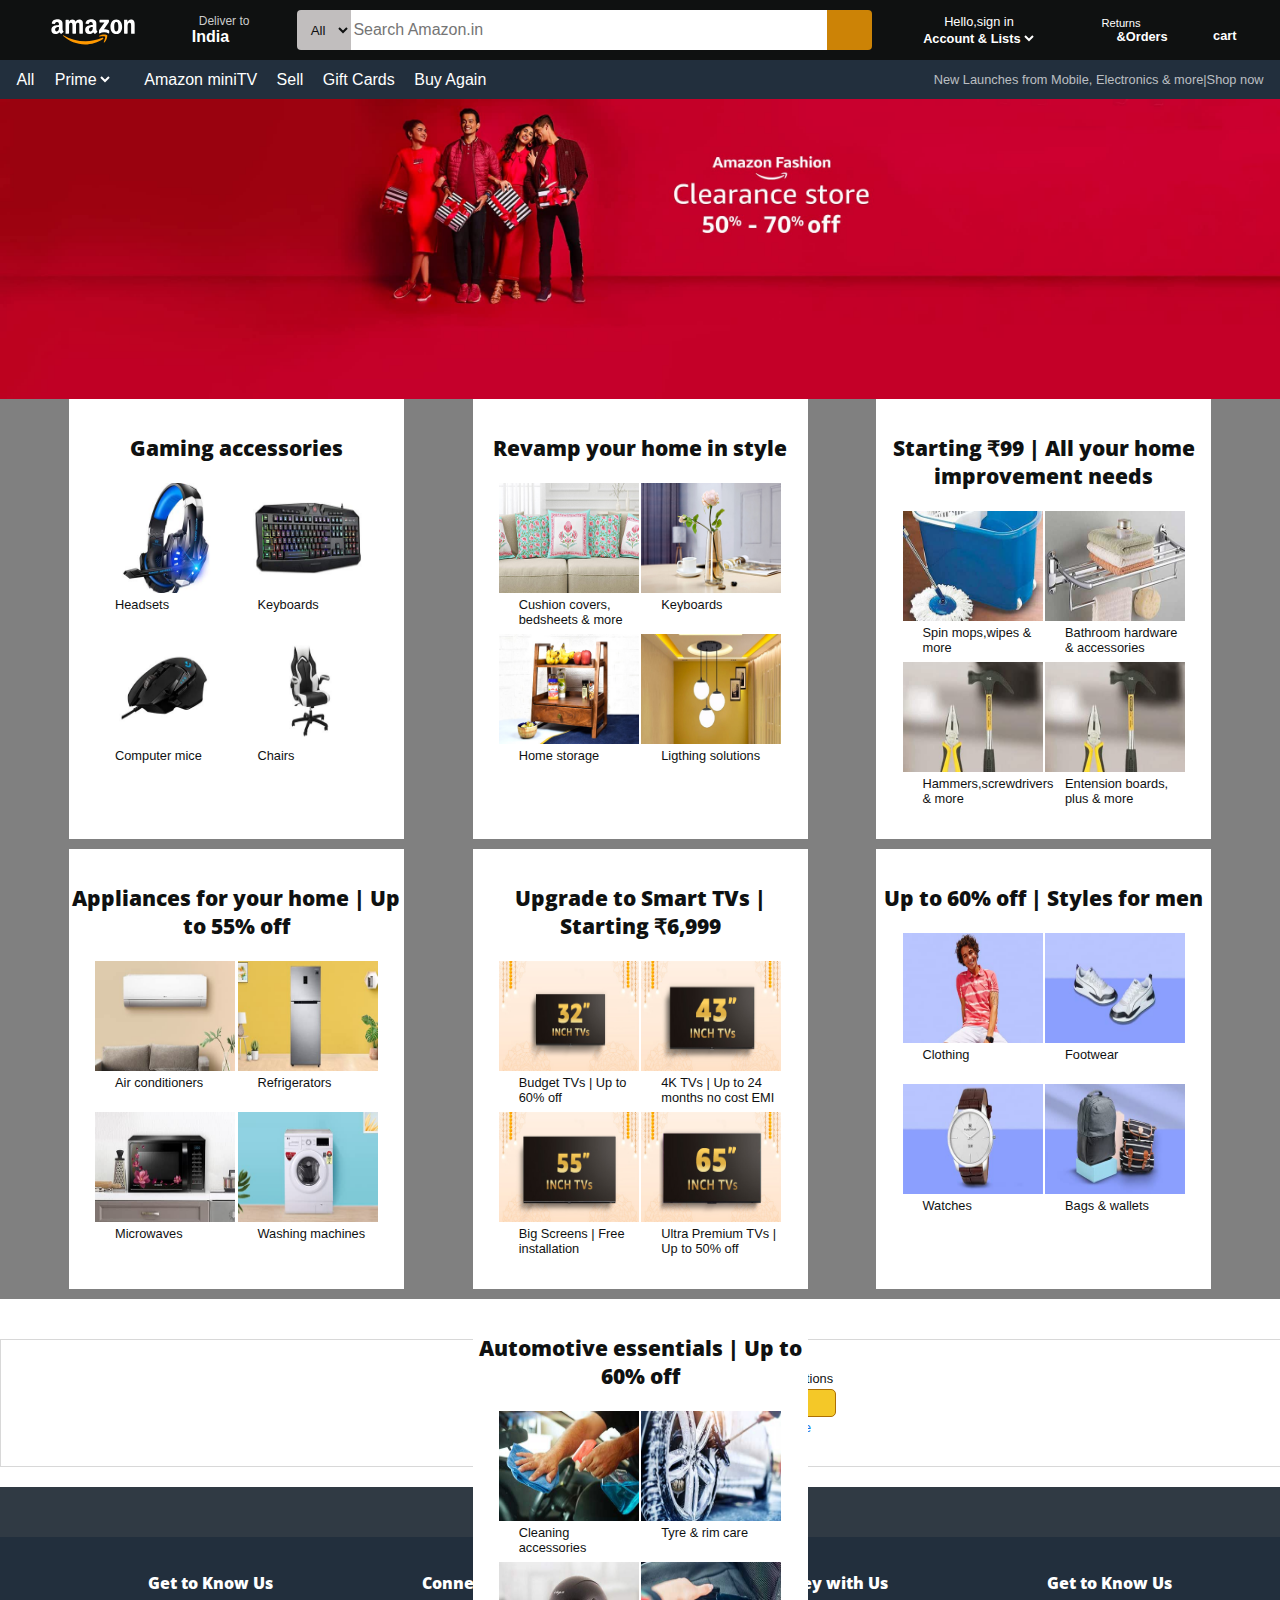
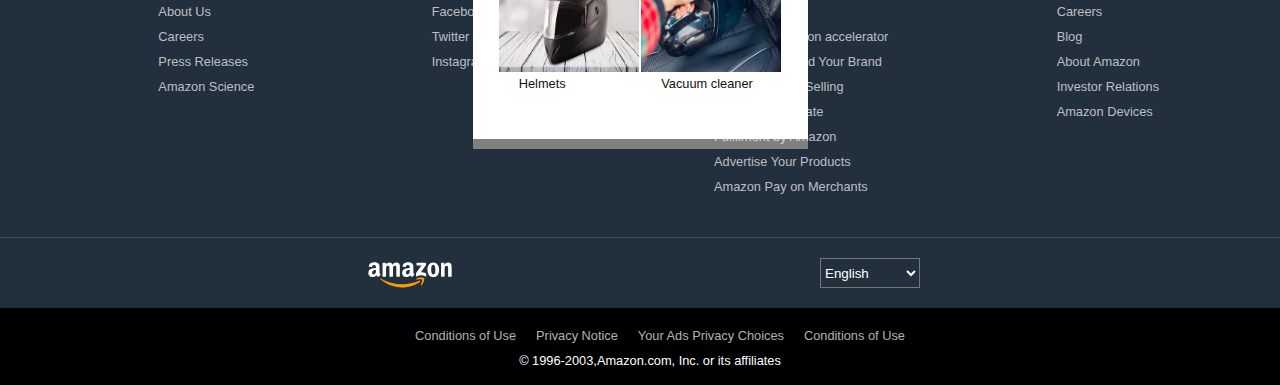
<file: index.html>
<!DOCTYPE html>
<html lang="en">
<head>
    <meta charset="UTF-8">
    <meta name="viewport" content="width=device-width, initial-scale=1.0">
    <title>Amzn Clone</title>
    <link rel="stylesheet" href="https://cdnjs.cloudflare.com/ajax/libs/font-awesome/6.5.1/css/all.min.css" 
    integrity="sha512-DTOQO9RWCH3ppGqcWaEA1BIZOC6xxalwEsw9c2QQeAIftl+Vegovlnee1c9QX4TctnWMn13TZye+giMm8e2LwA==" 
    crossorigin="anonymous" 
    referrerpolicy="no-referrer" />
    <link rel="preconnect" href="https://fonts.googleapis.com">
    <link rel="preconnect" href="https://fonts.gstatic.com" crossorigin>
    <link href="https://fonts.googleapis.com/css2?family=Open+Sans:wght@500&display=swap" rel="stylesheet">
    <link rel="stylesheet" href="style.css">
</head>
<body>
    <header>
        <div class="navbar">
            <div class="nav-logo border">
                <div class="logo"></div>
            </div>
            <div class="nav-address border">
                <p class="add-first">Deliver to</p>
                <div class="address-icon">
                    <i class="fa-solid fa-location-dot"></i>
                    <p class="add-sec">India</p>
                </div>
            </div>
            <div class="navsearch">
                <select class="search-select">
                    <option>All</option>
                </select>
                <input placeholder="Search Amazon.in" class="search-input">
                <div class="searchicon">
                    <i class="fa-solid fa-magnifying-glass" style="color: black;"></i>
                </div>
            </div>
            <div class="account-lists border">
                <div class="hello">
                    <p style="color: white;">Hello,sign in</p>
                </div>
                <select class="acc-select">
                    <option>
                        Account & Lists
                    </option>
                </select>
            </div>
            <div class="orders border">
                <p class="hello" style="color:white;">Returns</p>
                <p><span style="font-weight: bold; font-size: 0.8rem;">&Orders</span></p>
            </div>
            <div class="cart border">
                <i class="fa-solid fa-cart-shopping"></i>
                cart
            </div>
        </div>
        <div class="panel">
            <div class="all">
                <i class="fa-solid fa-bars"></i>
                All
            </div>
            <div class="Prime">
                <select class="pm">
                    <option>Prime</option>
                </select>
            </div>
            <div class="other-elements">
                <a href="#">Amazon miniTV</a>
                <a href="#">Sell</a>
                <a href="#">Gift Cards</a>
                <a href="#">Buy Again</a>
            </div>
            <div class="deals">
                <p style="color: rgba(255,255,255,0.7);">New Launches from Mobile, Electronics & more|Shop now</p>
            </div>
        </div>
    </header>
    <div class="hero"></div>
    <div class="boxes">
        <div class="box1 box">
            <h2>Gaming accessories</h2>
            <div class="row1">
                <div class="row1-l">
                    <img src="headphon.jpg">
                    <p>Headsets</p>
                </div>
                <div class="row1-l key">
                    <img src="keyboard.jpg">
                     <p>Keyboards</p>   
                </div>
            </div>
            <div class="row1">
                <div class="row1-l mouse">
                    <img src="mouse.jpg">
                    <p>Computer mice</p>
                </div>
                <div class="row1-l chair">
                    <img src="chair.jpg">
                    <p>Chairs</p>
                </div>
            </div>
        </div>
        <div class="boxes">
            <div class="box1 box">
                <h2>Revamp your home in style</h2>
                <div class="row1">
                    <div class="row1-l">
                        <img src="cushion.jpg">
                        <p>Cushion covers, bedsheets & more</p>
                    </div>
                    <div class="row1-l">
                        <img src="decor.jpg">
                        <p>Keyboards</p>   
                    </div>
                </div>
                <div class="row1">
                    <div class="row1-l">
                        <img src="storage.jpg">
                        <p>Home storage</p>
                    </div>
                    <div class="row1-l">
                        <img src="lights.jpg">
                        <p>Ligthing solutions</p>
                    </div>
                </div>
            </div>
        </div>
        <div class="boxes">
            <div class="box1 box">
                <h2>Starting ₹99 | All your home improvement needs</h2>
                <div class="row1">
                    <div class="row1-l ">
                        <img src="mop.jpg">
                        <p>Spin mops,wipes & more</p>
                    </div>
                    <div class="row1-l">
                        <img src="hardware.jpg">
                        <p>Bathroom hardware & accessories</p>   
                    </div>
                </div>
                <div class="row1">
                    <div class="row1-l">
                        <img src="ham.jpg">
                        <p>Hammers,screwdrivers & more</p>
                    </div>
                    <div class="row1-l">
                        <img src="ext.jpg">
                        <p>Entension boards, plus & more</p>
                    </div>
                </div>
            </div>
        </div>
        <div class="boxes">
            <div class="box1 box">
                <h2>Up to 75% off | Headphones</h2>
                <div class="row1">
                    <div class="row1-l ">
                        <img src="boat.jpg">
                        <p>Spin mops,wipes & more</p>
                    </div>
                    <div class="row1-l">
                        <img src="boult.jpg">
                        <p>Bathroom hardware & accessories</p>   
                    </div>
                </div>
                <div class="row1">
                    <div class="row1-l">
                        <img src="noise.jpg">
                        <p>Hammers,screwdrivers & more</p>
                    </div>
                    <div class="row1-l">
                        <img src="zeb.jpg">
                        <p>Entension boards, plus & more</p>
                    </div>
                </div>
            </div>
        </div>
    </div>
    <div class="boxes2">
        <div class="box1 box">
            <h2>Appliances for your home | Up to 55% off</h2>
            <div class="row1">
                <div class="row1-l ">
                    <img src="ac.jpg">
                    <p>Air conditioners</p>
                </div>
                <div class="row1-l key">
                    <img src="fridge.jpg">
                     <p>Refrigerators</p>   
                </div>
            </div>
            <div class="row1">
                <div class="row1-l mouse">
                    <img src="over.jpg">
                    <p>Microwaves</p>
                </div>
                <div class="row1-l chair">
                    <img src="wash.jpg">
                    <p>Washing machines</p>
                </div>
            </div>
        </div>
        <div class="boxes2">
            <div class="box1 box">
                <h2>Upgrade to Smart TVs | Starting ₹6,999</h2>
                <div class="row1">
                    <div class="row1-l ">
                        <img src="32.jpg">
                        <p>Budget TVs | Up to 60% off</p>
                    </div>
                    <div class="row1-l">
                        <img src="43.jpg">
                        <p>4K TVs | Up to 24 months no cost EMI</p>   
                    </div>
                </div>
                <div class="row1">
                    <div class="row1-l">
                        <img src="55.jpg">
                        <p>Big Screens | Free installation</p>
                    </div>
                    <div class="row1-l">
                        <img src="65.jpg">
                        <p>Ultra Premium TVs | Up to 50% off</p>
                    </div>
                </div>
            </div>
        </div>
        <div class="boxes2">
            <div class="box1 box">
                <h2>Up to 60% off | Styles for men</h2>
                <div class="row1">
                    <div class="row1-l headphone">
                        <img src="boy.jpg">
                        <p>Clothing</p>
                    </div>
                    <div class="row1-l">
                        <img src="shoes.jpg">
                        <p>Footwear</p>   
                    </div>
                </div>
                <div class="row1">
                    <div class="row1-l">
                        <img src="watch.jpg">
                        <p>Watches</p>
                    </div>
                    <div class="row1-l">
                        <img src="bag.jpg">
                        <p>Bags & wallets</p>
                    </div>
                </div>
            </div>
        </div>
        <div class="boxes2">
            <div class="box1 box">
                <h2>Automotive essentials | Up to 60% off</h2>
                <div class="row1">
                    <div class="row1-l headphone">
                        <img src="clean.jpg">
                        <p>Cleaning accessories</p>
                    </div>
                    <div class="row1-l">
                        <img src="tyre.jpg">
                        <p>Tyre & rim care</p>   
                    </div>
                </div>
                <div class="row1">
                    <div class="row1-l">
                        <img src="helmet.jpg">
                        <p>Helmets</p>
                    </div>
                    <div class="row1-l">
                        <img src="vaccum.jpg">
                        <p>Vacuum cleaner</p>
                    </div>
                </div>
            </div>
        </div>
    </div>
    <div class="bot-sign">
        <div>
            <p>See personalized recommendations</p>
        </div>
        <div>
            <button>
                Sign in
            </button>
        </div>
        <div class="bot">
            <p>New customer?<a style="color: rgb(17, 122, 234); font-size: 0.8rem;" >Start here</a></p>
        </div>
    </div>
    <footer>
        <div class="back-to-top">
            <button>
                Back to top
            </button>
        </div>
        <div class="panel2">
            <ul>
                <h2>Get to Know Us</h2>
                <a>About Us</a>
                <a>Careers</a>
                <a>Press Releases</a>
                <a>Amazon Science</a>
            </ul>
            <ul>
                <h2>Connect with Us</h2>
                <a>Facebook</a>
                <a>Twitter</a>
                <a>Instagram</a>
            </ul>
            <ul>
                <h2>Make money with Us</h2>
                <a>Sell on Amazon</a>
                <a>Sell under Amazon accelerator</a>
                <a>Product and Build Your Brand</a>
                <a>Amazon Global Selling</a>
                <a>Become an Affiliate</a>
                <a>Fulfilment by Amazon</a>
                <a>Advertise Your Products</a>
                <a>Amazon Pay on Merchants</a>
            </ul>
            <ul>
                <h2>Get to Know Us</h2>
                <a>Careers</a>
                <a>Blog</a>
                <a>About Amazon</a>
                <a>Investor Relations</a>
                <a>Amazon Devices</a>
            </ul>
        </div>
        <div class="panel3">
            <div class="logo-bottom"></div>
            <div class="lan-sel">
                <select>
                    <option>English</option>
                </select>
            </div>
        </div>
        <div class="panel4">
            <ul>
                <a>Conditions of Use</a>
                <a>Privacy Notice</a>
                <a>Your Ads Privacy Choices</a>
                <a>Conditions of Use</a>
            </ul>
            <p style="color: white;">&#169 1996-2003,Amazon.com, Inc. or its affiliates</p>
        </div>
    </footer>
</body>
</html>
</file>
<file: style.css>
*{
    margin: 0;
    font-family: Arial, Helvetica, sans-serif;
    border: border-box;
    color: white;
}

.navbar{
    height: 60px;
    background-color:#0F1111 ;
    display: flex;
    align-items: center;
    justify-content: space-evenly;
}
.nav-logo{
    height: 50px;
    width: 100px;
}

.logo{
    height: 50px;
    background-image: url("amazon-logo.svg");
    background-size: cover;
}

.border{
    border: 2px solid transparent;
}

.pinsymbol{
    width: 50px;
    height: 50px;
    display: inline-block;
}

.border:hover{
    border: 1.5px solid rgb(125, 122, 122);
}

/*location*/

.add-first{
    color: #CCCCCC;
    font-size: 0.75rem;
    font-weight: lighter;
    margin-left: 10px;
}

.add-sec{
    color: white;
    font-size: 1rem;
    font-weight: bold;
    margin-left: 3px;
}

.address-icon{
    display: flex;
    align-items: center;
}

/*box3*/

.navsearch{
    display: flex;
    justify-content: space-evenly;
    width: 575px;
    height: 40px;
    border-radius: 4px;
    border: 4px solid transparent;
    border-radius: 8px;
}
.search-select{
    color: #0F1111;
    text-align: center;
    background-color: #c1bebe;
    border-top-left-radius: 4px;
    border-bottom-left-radius: 4px;
    width: 55px;
    border: none;
}

.search-input{
    width: 475px;
    border: none;
    font-size: 1rem;
}
.searchicon{
    width: 45px;
    display: flex;
    font-size: 1.2rem;
    align-items: center;
    justify-content: center;
    background-color: #cc8306;
    border-top-right-radius: 4px;
    border-bottom-right-radius: 4px;
}

.searchicon:hover{
    background-color:#ad6f03 ;
}

.navsearch:hover{
    border: 4px solid #ad6f03;
}

/* Account */
.account-lists{
    margin-top: 8px;
    width: 132px;
    height: 40px;
}

.acc-select{
    background-color: transparent;
    border: none;
    font-weight: bold;
    font-size: 0.8rem;
}
.hello{
    font-size: 0.7rem;
    margin-left: 5px;
}

/*cart*/
.cart i {
    font-size: 30px;
    height: 15px;
}

.cart{
    font-size: 0.8rem;
    font-weight: 700;
}

/*panel*/
.panel{
    height: 39px;
    font-size: 1rem;
    background-color: #222f3d;
    display: flex;
    justify-content: space-evenly;
    align-items: center;
}

.pm{
    background-color: transparent;
    border: none;
    font-size: 1rem;
}

.other-elements{
    width: 60%;
}

a{
    text-decoration: none;
    margin-left: 15px;
}

.hero{
    height: 300px;
    background-image: url("main_back.jpg");
    background-size: cover;
    display: flex;
    justify-content: space-evenly;
}



.boxes{
    height: 450px;
    background-color:gray ;
    display: flex;
    justify-content: space-evenly;
    flex-wrap: wrap;
}
.boxes2{
    height: 450px;
    background-color:gray ;
    display: flex;
    justify-content: space-evenly;
    flex-wrap: wrap;
}

.box{
    position: relative;
    height: 420px;
    width: 335px;
    background-color: white;
    padding-top: 20px;

}


h2{
    color: #0F1111;
    text-align: center;
    margin-top: 15px;
    font-weight: 800;
    font-family: 'Open Sans', sans-serif;
    font-size: 1.3rem;
}

.box1{
    display: flex;
    flex-direction: column;
    align-items: center;
    flex-wrap: wrap;
}

.row1{
    width: 285px;
    height: 151px;
    display: flex;
    align-items: center;
    justify-content: space-around;
    flex-wrap: wrap;
}
.row1-l{
    width: 140px;
    height: 110px;
    background-color: transparent;
}
p{
    color: #0F1111;
    font-size: 0.8rem;
    margin-left: 20px;
}
img{
    height: 100%;
    width: 100%;
}
.inbox{
    color: blue;
    text-align: left;
}

.bot-sign{
    height: 126px;
    width: 1440px;
    background-color: transparent;
    border: 1px solid rgba(61, 59, 59,0.2);
    margin-top: 40px;
    display: flex;
    flex-direction: column;
    align-items: center;
    justify-content: center;
    margin-bottom: 20px;
}


.bot-sign button{
    width: 230px;
    height:28px;
    background-color:#f4c828;
    border: 1px solid #ad6f03 ;
    color: #000;
    font-weight: bold;
    border-radius: 5px;
    margin-top: 3px;
    margin-bottom: 3px;
}


.nav-footer{
    height: 770px;
    background-color: #0F1111;
}

.back-to-top{
    height: 50px;
    background-color: #283441;
}

.back-to-top :hover{
    background-color:#363e45;
}

.back-to-top button{
    height: 50px;
    width: 100%;
    background-color:#303a44;
    font-family: Arial, Helvetica, sans-serif;
    border: transparent;
}

.panel2{
    height: 300px;
    background-color: #222f3d;
    display: flex;
    justify-content: space-evenly;
    align-content: center;
    border-bottom: 0.5px solid rgb(73, 70, 70);
}

.panel2 h2{
    color: white;
    font-size: 1rem;
}
ul{
    margin-top: 20px;
}

ul a{
    display: block;
    margin: 10px;
    font-size: 0.8rem;
    color: rgba(255, 255, 255, 0.7);
}


a:hover{
    text-decoration: underline;
}


.panel3{
    height: 70px;
    background-color: #222f3d;
    display: flex;
    justify-content: space-evenly;
    align-items: center;
}


.logo-bottom{
    height: 50px;
    width: 100px;
    background-image: url("amazon-logo.svg");
    background-size: cover;
}

.lan-sel select{
    background-color: transparent;
    width: 100px;
    height: 30px;
}
.panel4{
    background-color: #000;
    height:76.5px;
    display: flex;
    flex-direction: column;
    align-items: center;
}

.panel4 ul{
    margin-top: 10px;
    display: flex;
}

.panel4 p{
    text-align: center;
}



/*
.headphone{
    background-image: url("headphon.jpg");
    background-size:contain
    background-repeat: no-repeat;
}
.key{
    background-image: url("keyboard.jpg");
    background-size:contain;
    background-repeat: no-repeat;
}
.mouse{
    background-image: url("mouse.jpg");
    background-size:contain;
    background-repeat: no-repeat;
}
.chair{
    background-image: url("chair.jpg");
    background-size:contain;
    background-repeat: no-repeat;
}
*/
</file>
